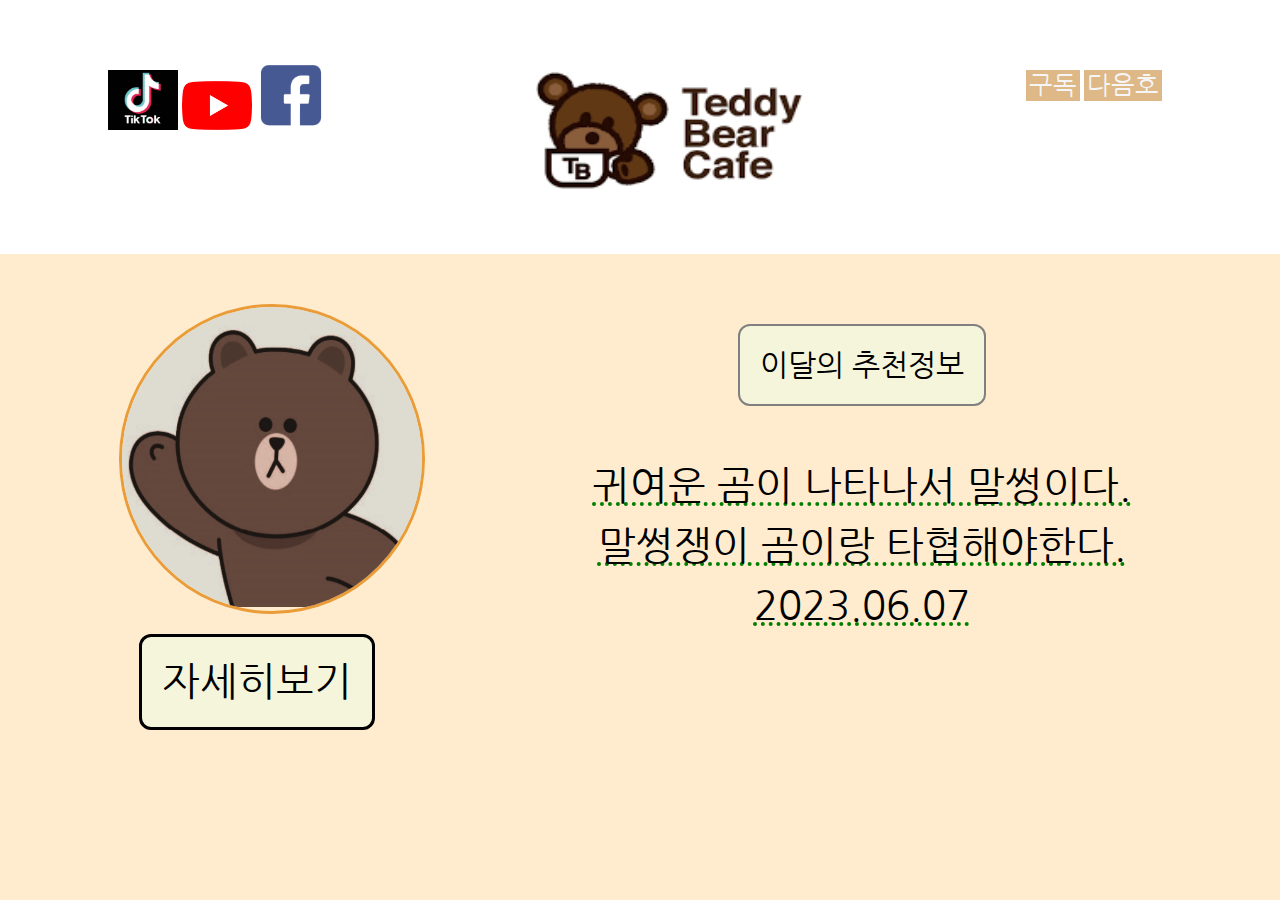
<file: index.html>
<!DOCTYPE html>
<html lang="ko">

<head>
    <meta charset="UTF-8">
    <meta http-equiv="X-UA-Compatible" content="IE=edge">
    <meta name="viewport" content="width=device-width, initial-scale=1.0">
    <title>곰돌이 미니프로젝트</title>
    <link rel="stylesheet" href="style.css">
    <link rel="preconnect" href="https://fonts.googleapis.com">
<link rel="preconnect" href="https://fonts.gstatic.com" crossorigin>
<link href="https://fonts.googleapis.com/css2?family=Nanum+Gothic&display=swap" rel="stylesheet">
</head>

<body>
    <div class="nave">
        <div class="basic">
            <a href="https://www.tiktok.com/@wife_programmer"><img src="/image/01.jpg" width="70" alt="home"></a>
            <a href="https://www.youtube.com/@programmer-wife"><img src="/image/02.png" width="70" alt="home"></a>
            <a href="https://www.facebook.com/"><img src="/image/03.png" width="70" alt="home"></a>
        </div>
        <div class="logo">
            <img src="/image/109.png" width=300 height=170 alt="home">
        </div>
        <div class="name">
            <a href="https://www.youtube.com/@programmer-wife">구독</a>
            <a href="https://www.tiktok.com/@wife_programmer">다음호</a>
        </div>
    </div>
    <div class="section">
        <div class="b">
            <div class="bear">
                <img src="/image/123.png" alt="">
            </div>
            <div class="baby">
                <a href="https://www.pinterest.co.kr/pin/789748484662259048/"><button>자세히보기</button></a>
            </div>
        </div>
        <div class="com">
            <div class="commend">
                <button>이달의 추천정보</button>
            </div>
            <div class="letter">
                <p>귀여운 곰이 나타나서 말썽이다.<br>
                    말썽쟁이 곰이랑 타협해야한다.<br>
                    2023.06.07</p>
            </div>
        </div>

</body>

</html>
</file>
<file: style.css>
@charset "UTF-8";

body{
    margin: 0;
    padding: 0;
    background-color: blanchedalmond;
}

.nave {
    display:flex;
    justify-content: space-around;
    background-color: white;
    text-align: center;

}
.basic{
    margin: 30px;
    padding: 30px;

}

.logo{
    margin: 20px;
    padding: 20px;

}

.name{
    margin: 20px;
    padding: 50px;
    font-family: 'Nanum Gothic', sans-serif;

    
}
.name a{
    padding: 3px;
    background-color:burlywood;
    color: whitesmoke;
    font-size: 25px;
    text-decoration: none;
}

.section {
    margin: 50px;
    display: flex;
    justify-content:space-around;

    
}
.section img {
    transform: ease;
    width: 300px;
    height: 300px;
}
.bear{
    overflow: hidden;
    border-radius:70%;
    border: solid 3px rgb(233, 156, 55);    
}
.baby button{
    border: solid 3px black;
    border-radius: 12px;
    background-color:beige;
    cursor: pointer;

}

.bear:hover img{
    transform: scale(1.3);
}

.com{
    text-align: center;
}
.baby button{
    padding: 20px;
    margin: 20px;
    font-size: 40px;
    font-family: 'Nanum Gothic', sans-serif;

    
}
.commend button{
    padding: 20px;
    margin: 20px;
    font-size: 30px;
    background-color: beige;
    border: solid 2px gray;
    border-radius: 12px;
    font-family: 'Nanum Gothic', sans-serif;

}

.com .letter p{
    padding: 10px;
    margin: 20px;
    font-size: 40px;
    text-decoration: underline dotted green;
    font-family: 'Nanum Gothic', sans-serif;
    line-height: 60px

}
</file>
